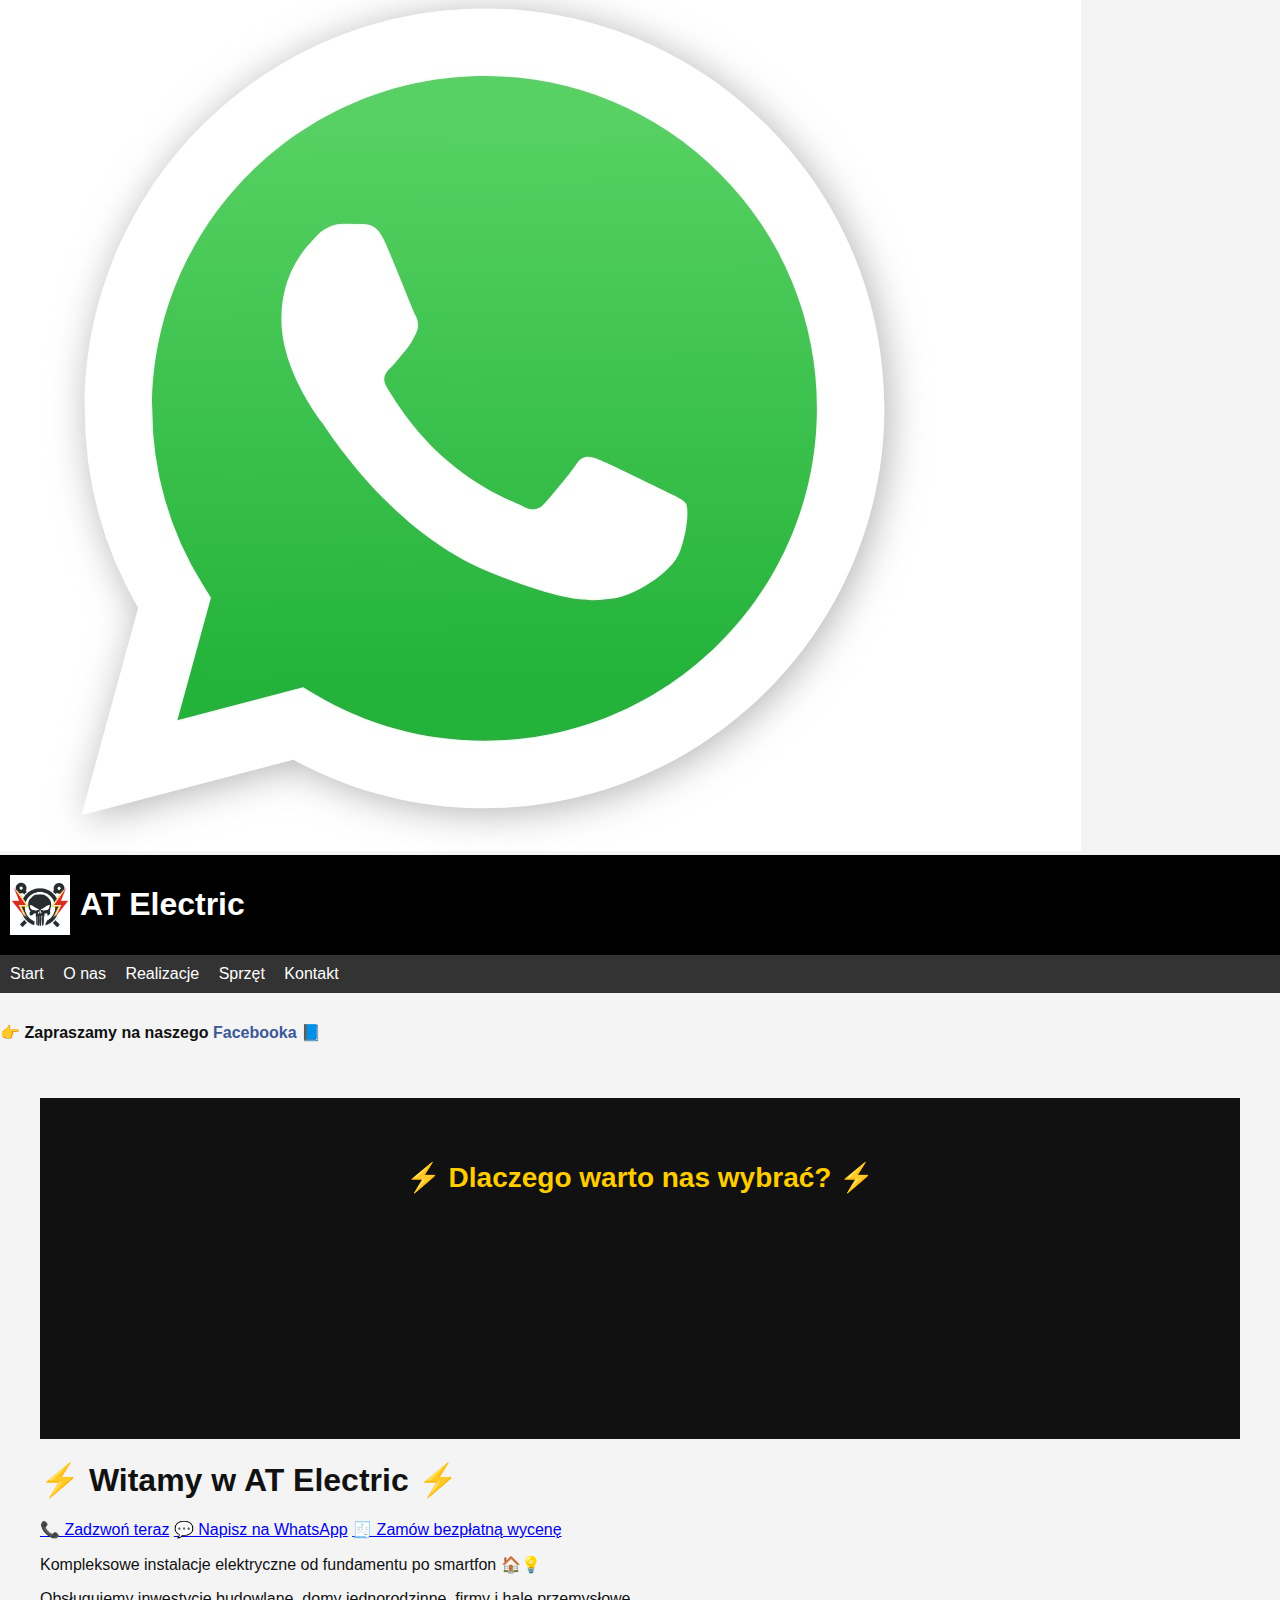
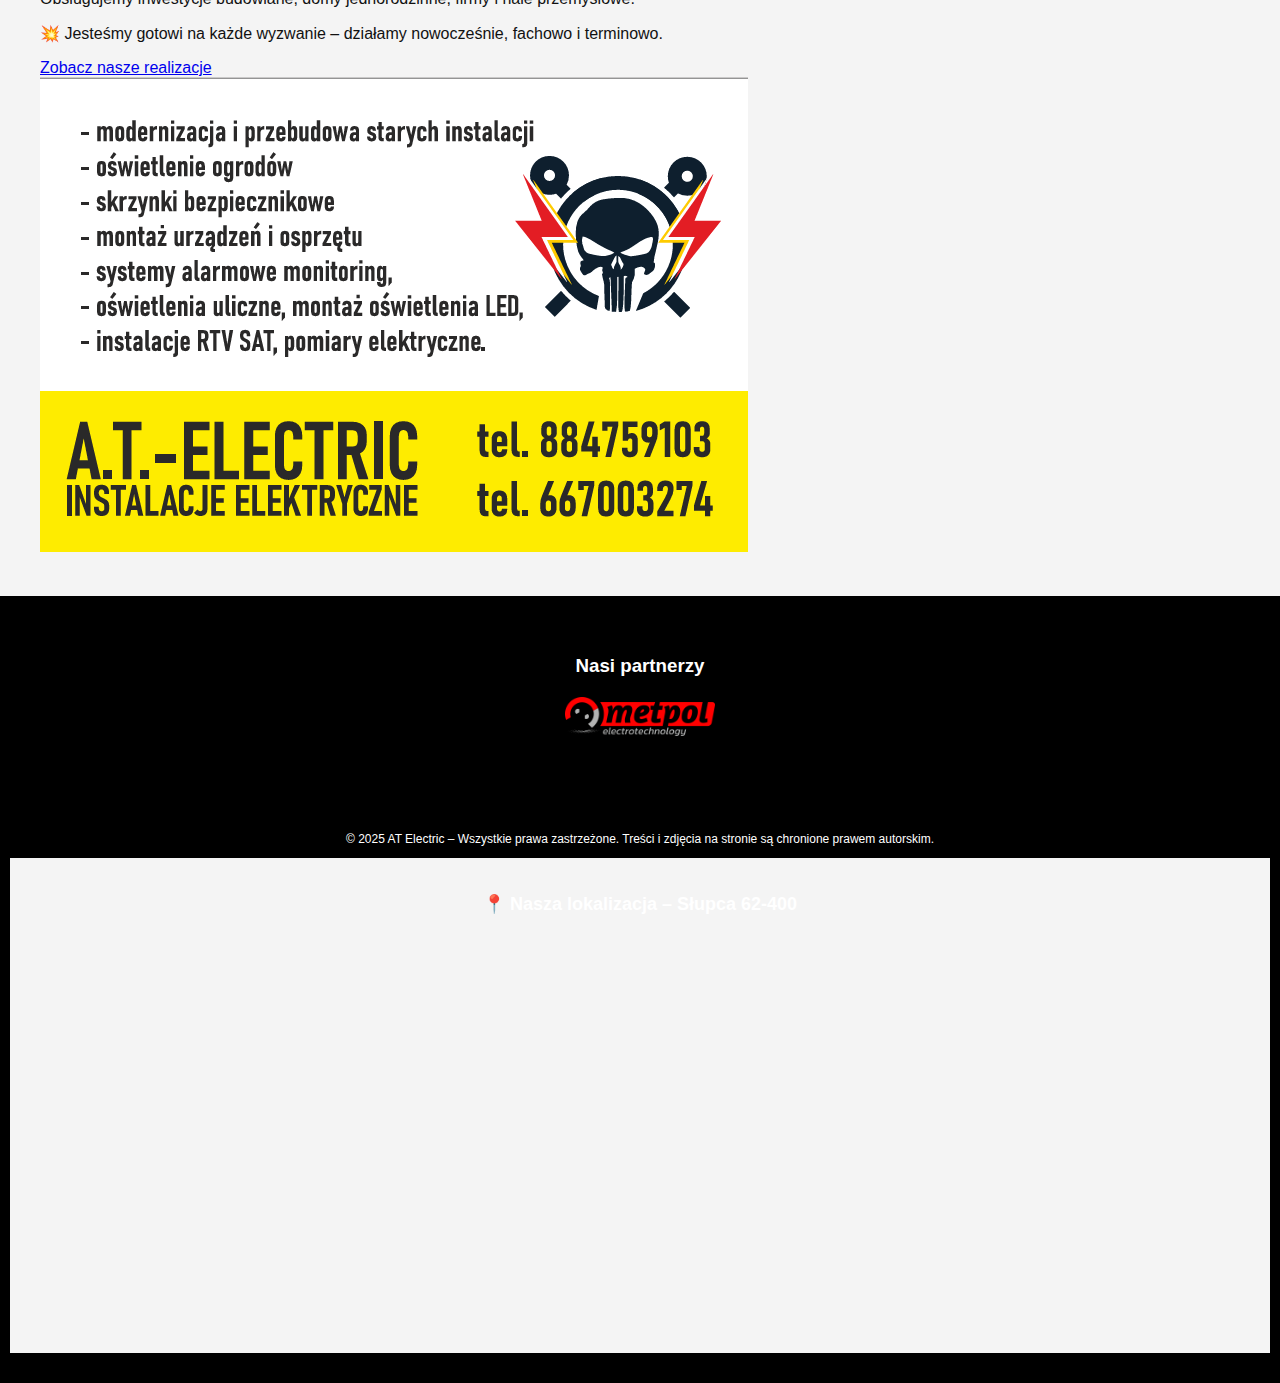
<file: index.html>
<!DOCTYPE html>
<html lang="pl">
<head>
   <head>
  <meta charset="UTF-8" />
  <meta name="viewport" content="width=device-width, initial-scale=1.0" />

  <title>AT Electric – Kompleksowe instalacje elektryczne | Słupca i okolice</title>
  <meta name="description" content="AT Electric – Instalacje elektryczne, smart home, monitoring, oświetlenie. Nowoczesność, terminowość i fachowość. Działamy na terenie Słupcy i okolic." />
  <meta name="keywords" content="AT Electric, instalacje elektryczne, smart home, monitoring, elektryk Słupca, oświetlenie LED, elektryk, minikoparka, podnośnik" />
  <meta name="author" content="AT Electric" />

  <!-- Open Graph (Facebook, LinkedIn, itp.) -->
  <meta property="og:title" content="AT Electric – Kompleksowe instalacje elektryczne" />
  <meta property="og:description" content="Zaufaj specjalistom od instalacji elektrycznych – od fundamentu po smart home." />
  <meta property="og:image" content="https://atelectric-strona.vercel.app/img/logo.jpg" />
  <meta property="og:url" content="https://atelectric-strona.vercel.app/" />
  <meta property="og:type" content="website" />

  <!-- Twitter Card (jeśli chcesz) -->
  <meta name="twitter:card" content="summary_large_image" />
  <meta name="twitter:title" content="AT Electric – Instalacje elektryczne" />
  <meta name="twitter:description" content="Zaufaj fachowcom. Kompleksowe instalacje w Słupcy i okolicach." />
  <meta name="twitter:image" content="https://atelectric-strona.vercel.app/img/logo.jpg" />

  <link rel="stylesheet" href="style.css" />
</head>
</head>
<body>
    <a href="https://wa.me/48884759103" class="whatsapp-float" target="_blank">
  <img src="img/watsapp.jpeg" alt="Napisz do nas na WhatsApp">
</a>
    <header>
       <img src="img/logo.jpg" alt="AT Electric logo" class="logo" />
        <h1>AT Electric</h1>
    </header>
    <nav>
        <a href="index.html">Start</a>
        <a href="onas.html">O nas</a>
        <a href="realizacje.html">Realizacje</a>
        <a href="sprzet.html">Sprzęt</a>
        <a href="kontakt.html">Kontakt</a>
    </nav>
    <p style="margin-top: 30px;">
  👉 <strong>Zapraszamy na naszego</strong>
  <a href="https://www.facebook.com/profile.php?id=61578959405846" target="_blank" style="color: #3b5998; text-decoration: none;">
    Facebooka 📘
  </a>
</p>
    <main>
        <main>
  <section class="hero">
      <section class="why-us">
  <h2 class="animate-title">⚡ Dlaczego warto nas wybrać? ⚡</h2>
  <ul class="reasons">
    <li class="animate-fade">✅ Fachowość i doświadczenie – dziesiątki zadowolonych klientów!</li>
    <li class="animate-fade">⚙️ Nowoczesne technologie – LED, smart home, monitoring</li>
    <li class="animate-fade">🚀 Szybkość działania – ekspresowa reakcja i montaż</li>
    <li class="animate-fade">🛠️ Sprzęt najwyższej klasy – minikoparka, podnośnik, elektronarzędzia</li>
    <li class="animate-fade">🌟 Opinie 5/5 – <a href="https://fixly.pl/profil/Ms84ktHo" target="_blank">Zobacz na Fixly</a></li>
  </ul>
</section>

    <div class="hero-overlay">
      <h1>⚡ Witamy w AT Electric ⚡</h1>
        <div class="cta-buttons">
  <a href="tel:884759103" class="cta">📞 Zadzwoń teraz</a>
  <a href="https://wa.me/48884759103" target="_blank" class="cta whatsapp">💬 Napisz na WhatsApp</a>
  <a href="#kontakt" class="cta secondary">🧾 Zamów bezpłatną wycenę</a>
</div>
      <p>Kompleksowe instalacje elektryczne od fundamentu po smartfon 🏠💡</p>
      <p>Obsługujemy inwestycje budowlane, domy jednorodzinne, firmy i hale przemysłowe.</p>
      <p>💥 Jesteśmy gotowi na każde wyzwanie – działamy nowocześnie, fachowo i terminowo.</p>
      <a href="realizacje.html" class="btn">Zobacz nasze realizacje</a>
    </div>
    <img src="img/Zrzut ekranu 2025-08-03 210007.png" alt="Baner AT Electric" class="hero-img" />
  </section>
</main>
 </main>
   <!-- Sekcja partnerzy + stopka na czarnym tle -->
<div class="footer-section">
  <section class="partners">
    <h3>Nasi partnerzy</h3>
    <div class="partner-logos">
      <img src="img/partnerzy/metpol.png" alt="Logo firmy Metpol">
    </div>
  </section>

  <footer class="footer">
    <p>© 2025 AT Electric – Wszystkie prawa zastrzeżone. Treści i zdjęcia na stronie są chronione prawem autorskim.</p>
 <section class="map-section">
  <h2>📍 Nasza lokalizacja – Słupca 62-400</h2>
  <div class="map-container">
    <iframe 
      src="https://www.google.com/maps/embed?pb=!1m18!1m12!1m3!1d2441.6461591803183!2d17.871361776808773!3d52.28755785440162!2m3!1f0!2f0!3f0!3m2!1i1024!2i768!4f13.1!3m3!1m2!1s0x4704bcd3c03f603f%3A0x66adfd9131c1b2b5!2zU8WCcGNhLCBwb3dpyJtZIHdpcGVya2llLCBQb2xuY2E!5e0!3m2!1spl!2spl!4v1691165400703!5m2!1spl!2spl" 
      width="100%" 
      height="400" 
      style="border:0;" 
      allowfullscreen="" 
      loading="lazy" 
      referrerpolicy="no-referrer-when-downgrade">
    </iframe>
  </div>
</section>
  </footer>
</div>

</footer>
</body>
</html>
</file>
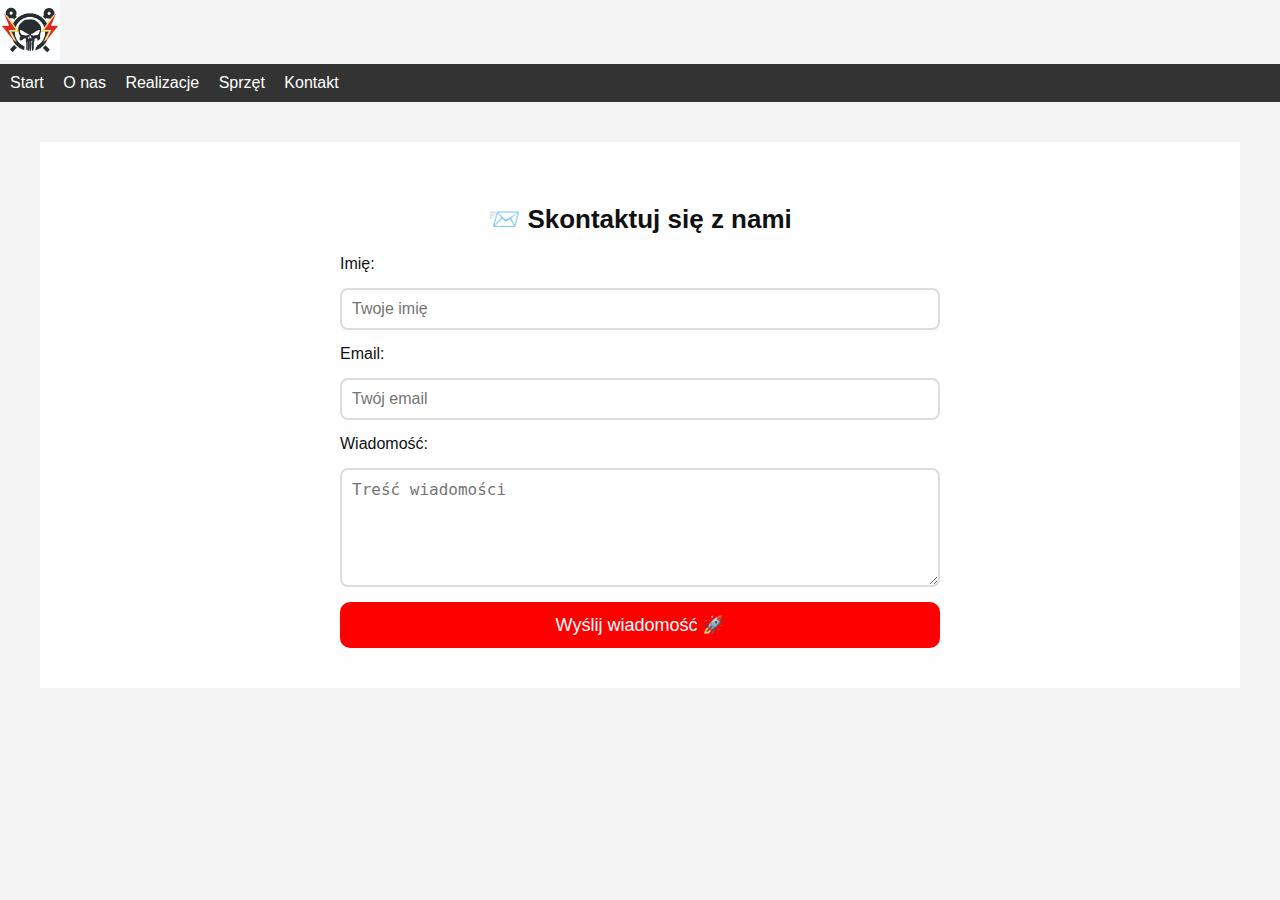
<file: kontakt.html>
<!DOCTYPE html>
<html lang="pl">
<head>
    <meta name="viewport" content="width=device-width, initial-scale=1.0">
    <meta charset="UTF-8" />
    <title>Kontakt</title>
    <link rel="stylesheet" href="style.css" />
</head>
<body>
<img src="img/logo.jpg" alt="AT Electric logo" class="logo" />
<nav>
    <a href="index.html">Start</a>
    <a href="onas.html">O nas</a>
    <a href="realizacje.html">Realizacje</a>
    <a href="sprzet.html">Sprzęt</a>
    <a href="kontakt.html">Kontakt</a>
</nav>
<main>
   <main>
  <section class="contact">
    <h2>📨 Skontaktuj się z nami</h2>
    <form class="contact-form">
      <label for="name">Imię:</label>
      <input type="text" id="name" name="name" required placeholder="Twoje imię" />

      <label for="email">Email:</label>
      <input type="email" id="email" name="email" required placeholder="Twój email" />

      <label for="message">Wiadomość:</label>
      <textarea id="message" name="message" rows="5" required placeholder="Treść wiadomości"></textarea>

      <button type="submit">Wyślij wiadomość 🚀</button>
    </form>
  </section>
</main>

</main>
</body>
</html>
</file>
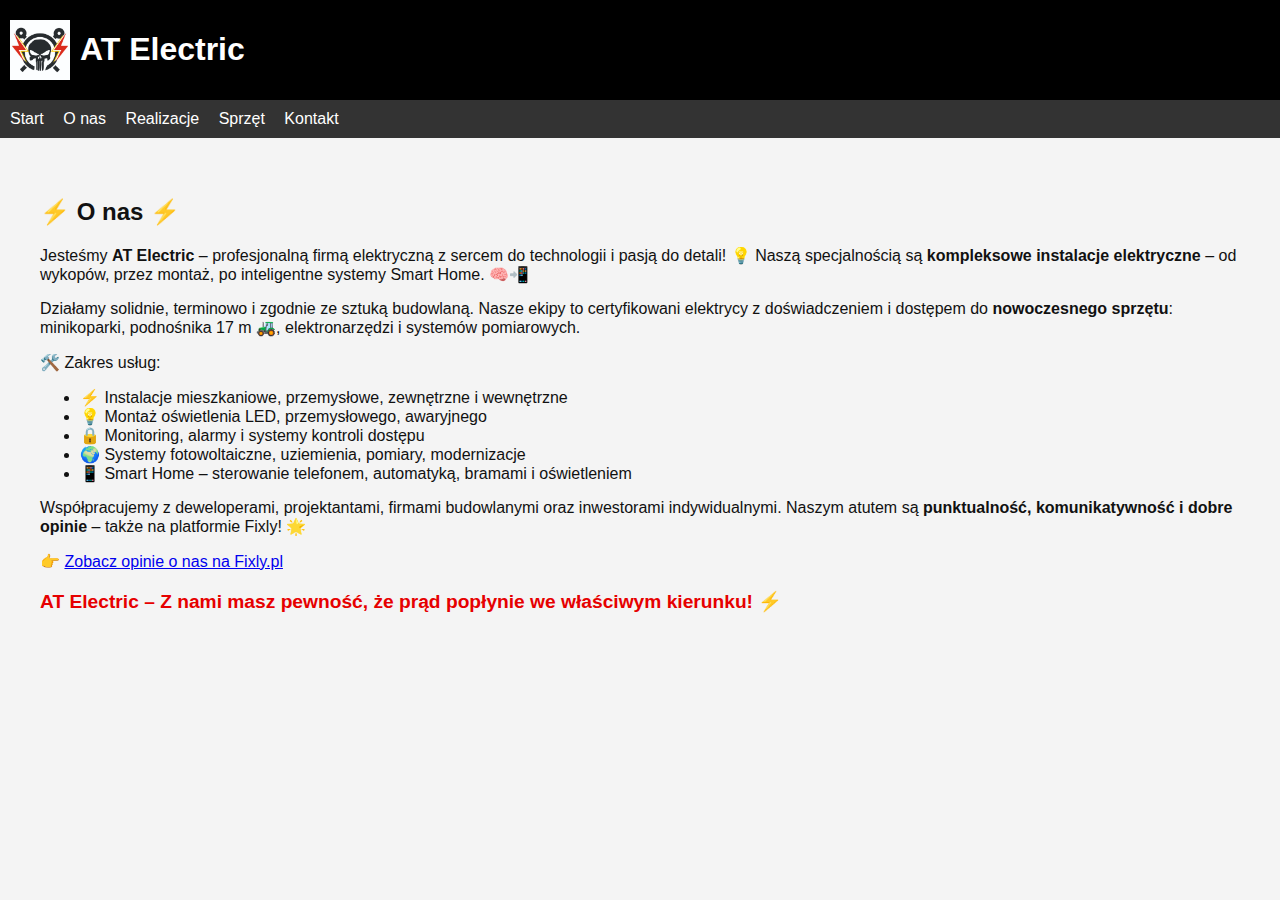
<file: onas.html>
<!DOCTYPE html>
<html lang="pl">
<head>
    <meta charset="UTF-8" />
    <title>O nas</title>
    <link rel="stylesheet" href="style.css" />
</head>
<body>
<header><img src="img/logo.jpg" alt="Logo" class="logo" /><h1>AT Electric</h1></header>
<nav>
    <a href="index.html">Start</a>
    <a href="onas.html">O nas</a>
    <a href="realizacje.html">Realizacje</a>
    <a href="sprzet.html">Sprzęt</a>
    <a href="kontakt.html">Kontakt</a>
</nav>
<main>
   <main>
  <h2>⚡ O nas ⚡</h2>
  <p>
    Jesteśmy <strong>AT Electric</strong> – profesjonalną firmą elektryczną z sercem do technologii i pasją do detali! 💡
    Naszą specjalnością są <strong>kompleksowe instalacje elektryczne</strong> – od wykopów, przez montaż, po inteligentne systemy Smart Home. 🧠📲
  </p>

  <p>
    Działamy solidnie, terminowo i zgodnie ze sztuką budowlaną. Nasze ekipy to certyfikowani elektrycy z doświadczeniem i dostępem do <strong>nowoczesnego sprzętu</strong>: minikoparki, podnośnika 17 m 🚜, elektronarzędzi i systemów pomiarowych.
  </p>

  <p>
    🛠️ Zakres usług:
    <ul>
      <li>⚡ Instalacje mieszkaniowe, przemysłowe, zewnętrzne i wewnętrzne</li>
      <li>💡 Montaż oświetlenia LED, przemysłowego, awaryjnego</li>
      <li>🔒 Monitoring, alarmy i systemy kontroli dostępu</li>
      <li>🌍 Systemy fotowoltaiczne, uziemienia, pomiary, modernizacje</li>
      <li>📱 Smart Home – sterowanie telefonem, automatyką, bramami i oświetleniem</li>
    </ul>
  </p>

  <p>
    Współpracujemy z deweloperami, projektantami, firmami budowlanymi oraz inwestorami indywidualnymi. 
    Naszym atutem są <strong>punktualność, komunikatywność i dobre opinie</strong> – także na platformie Fixly! 🌟
  </p>

  <p>
    👉 <a href="https://fixly.pl/profil/Ms84ktHo" target="_blank" rel="noopener noreferrer">
      Zobacz opinie o nas na Fixly.pl
    </a>
  </p>

  <p style="font-weight:bold; color:#e60000; font-size: 1.2em;">
    AT Electric – Z nami masz pewność, że prąd popłynie we właściwym kierunku! ⚡
  </p>
</main>
<main>
  <section class="fade-section">
    <h2 class="slide-left">⚡ O nas ⚡</h2>
    <p class="fade-section">Jesteśmy firmą, która...</p>
  </section>
</main>

</main>
</body>
</html>
</file>
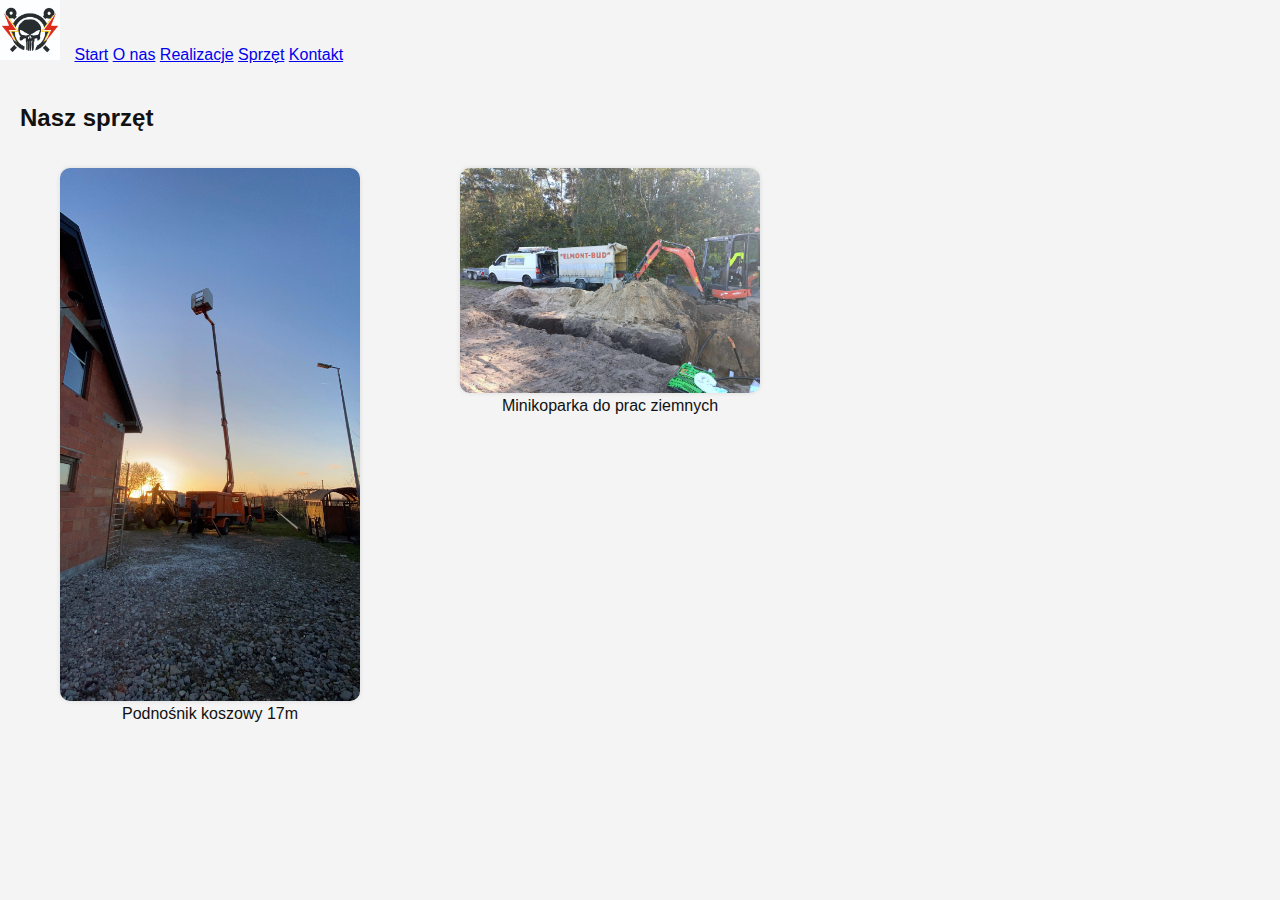
<file: sprzet.html>
<!DOCTYPE html>
<html lang="pl">
<head>
    <meta charset="UTF-8" />
    <title>Sprzęt</title>
    <link rel="stylesheet" href="style.css" />
</head>
<body>
<img src="img/logo.jpg" alt="AT Electric logo" class="logo" />
    <a href="index.html">Start</a>
    <a href="onas.html">O nas</a>
    <a href="realizacje.html">Realizacje</a>
    <a href="sprzet.html">Sprzęt</a>
    <a href="kontakt.html">Kontakt</a>
</nav>
<main>
    <h2>Nasz sprzęt</h2>
    <div class="gallery">
        <figure><img src="img/sprzet/podnosnik.jpg"><figcaption>Podnośnik koszowy 17m</figcaption></figure>
        <figure><img src="img/sprzet/minikoparka.jpg"><figcaption>Minikoparka do prac ziemnych</figcaption></figure>
    </div>
</main>
</body>
</html>
</file>
<file: style.css>
body {
    font-family: Arial, sans-serif;
    background-color: #f4f4f4;
    color: #111;
    margin: 0;
    padding: 0;
}
header {
    background-color: #000;
    color: #fff;
    display: flex;
    align-items: center;
    padding: 10px;
}
.logo {
    height: 50px;
    margin-right: 10px;
}
nav {
    background-color: #333;
    padding: 10px;
}
nav a {
    color: #fff;
    margin-right: 15px;
    text-decoration: none;
}
main {
    padding: 20px;
}
.gallery {
    display: flex;
    flex-wrap: wrap;
    gap: 20px;
}
.gallery figure {
    width: 300px;
    text-align: center;
}
.gallery img {
    max-width: 100%;
    border-radius: 10px;
    box-shadow: 0 0 5px rgba(0,0,0,0.1);
}
/* Animacja Dlaczego warto nas wybrać */
.why-us {
  background-color: #111;
  color: #fff;
  padding: 40px 20px;
  text-align: center;
}
.why-us h2 {
  font-size: 28px;
  margin-bottom: 20px;
  color: #ffcc00;
  animation: slideIn 1s ease-in-out;
}
.reasons {
  list-style: none;
  padding: 0;
  max-width: 800px;
  margin: 0 auto;
}
.reasons li {
  font-size: 18px;
  margin-bottom: 15px;
  opacity: 0;
  transform: translateY(20px);
  animation: fadeUp 1s forwards;
}
.reasons li:nth-child(1) { animation-delay: 0.2s; }
.reasons li:nth-child(2) { animation-delay: 0.4s; }
.reasons li:nth-child(3) { animation-delay: 0.6s; }
.reasons li:nth-child(4) { animation-delay: 0.8s; }
.reasons li:nth-child(5) { animation-delay: 1s; }

/* Animacje */
@keyframes fadeUp {
  to {
    opacity: 1;
    transform: translateY(0);
  }
}
@keyframes slideIn {
  from {
    opacity: 0;
    transform: translateX(-100px);
  }
  to {
    opacity: 1;
    transform: translateX(0);
  }
}
.contact {
  padding: 40px;
  background-color: #fefefe;
  animation: fadeIn 1s ease-in-out;
}

.contact h2 {
  font-size: 26px;
  margin-bottom: 20px;
  text-align: center;
}

.contact-form {
  max-width: 600px;
  margin: 0 auto;
  display: flex;
  flex-direction: column;
  gap: 15px;
}

.contact-form input,
.contact-form textarea {
  padding: 10px;
  border: 2px solid #ddd;
  border-radius: 8px;
  font-size: 16px;
  transition: border-color 0.3s, box-shadow 0.3s;
}

.contact-form input:focus,
.contact-form textarea:focus {
  border-color: #ffcc00;
  box-shadow: 0 0 8px rgba(255, 204, 0, 0.5);
  outline: none;
}

.contact-form button {
  padding: 12px;
  font-size: 18px;
  background-color: #ff0000;
  color: white;
  border: none;
  border-radius: 10px;
  cursor: pointer;
  transition: background-color 0.3s ease;
}

.contact-form button:hover {
  background-color: #cc0000;
}

/* Animacja pojawiania się sekcji */
@keyframes fadeIn {
  from {
    opacity: 0;
    transform: translateY(30px);
  }
  to {
    opacity: 1;
    transform: translateY(0);
  }
}
/* Ogólna animacja wejścia (dla każdej sekcji) */
.fade-section {
  opacity: 0;
  transform: translateY(30px);
  animation: fadeInUp 1s ease-out forwards;
}

/* Dla lekkich animacji tekstów lub ikon */
.slide-left {
  opacity: 0;
  transform: translateX(-50px);
  animation: slideLeft 1s ease-out forwards;
}

.slide-right {
  opacity: 0;
  transform: translateX(50px);
  animation: slideRight 1s ease-out forwards;
}

@keyframes fadeInUp {
  to {
    opacity: 1;
    transform: translateY(0);
  }
}

@keyframes slideLeft {
  to {
    opacity: 1;
    transform: translateX(0);
  }
}

@keyframes slideRight {
  to {
    opacity: 1;
    transform: translateX(0);
  }
}
.logo {
  width: 60px;
  height: auto;
  animation: pulseLogo 2s ease-in-out 1;
}

@keyframes pulseLogo {
  0% {
    transform: scale(0.8);
    opacity: 0;
  }
  60% {
    transform: scale(1.05);
    opacity: 1;
  }
  100% {
    transform: scale(1);
  }
}
/* 🔧 RESPONSYWNOŚĆ – dopasowanie do telefonów */
@media (max-width: 768px) {
  header {
    flex-direction: column;
    align-items: flex-start;
  }

  .logo {
    margin-bottom: 10px;
  }

  nav {
    flex-direction: column;
    align-items: flex-start;
    padding: 10px;
  }

  nav a {
    margin: 5px 0;
    font-size: 16px;
  }

  main {
    padding: 10px;
  }

  .gallery figure {
    width: 100%;
  }

  .gallery img {
    border-radius: 5px;
  }

  form input,
  form textarea {
    width: 100%;
    font-size: 16px;
  }

  .hero-img {
    max-width: 100%;
    height: auto;
  }

  .reasons {
    padding-left: 20px;
  }

  .reasons li {
    font-size: 16px;
    line-height: 1.6;
  }
}
a[href*="facebook.com"] {
  font-weight: bold;
  color: #3b5998;
}
footer.footer {
  background-color: #000;
  color: #fff;
  text-align: center;
  font-size: 12px;
  padding: 10px;
  margin-top: 40px;
}

.partners {
  text-align: center;
  padding: 20px;
}

.partner-logos img {
  max-width: 150px;
  margin: 10px;
}
.footer-section {
  background-color: #000;
  color: #fff;
  padding: 20px 0;
}

.partners {
  text-align: center;
  margin-bottom: 10px;
}

.partners h3 {
  color: #fff;
  margin-bottom: 10px;
}

.partner-logos img {
  max-width: 150px;
  margin: 10px;
}

footer.footer {
  text-align: center;
  font-size: 12px;
}
.map-section {
  text-align: center;
  padding: 20px;
  background-color: #f4f4f4;
}

.map-section h2 {
  margin-bottom: 15px;
}

.map-container iframe {
  width: 100%;
  max-width: 1200px;
  height: 400px;
  border: none;
}
</file>
